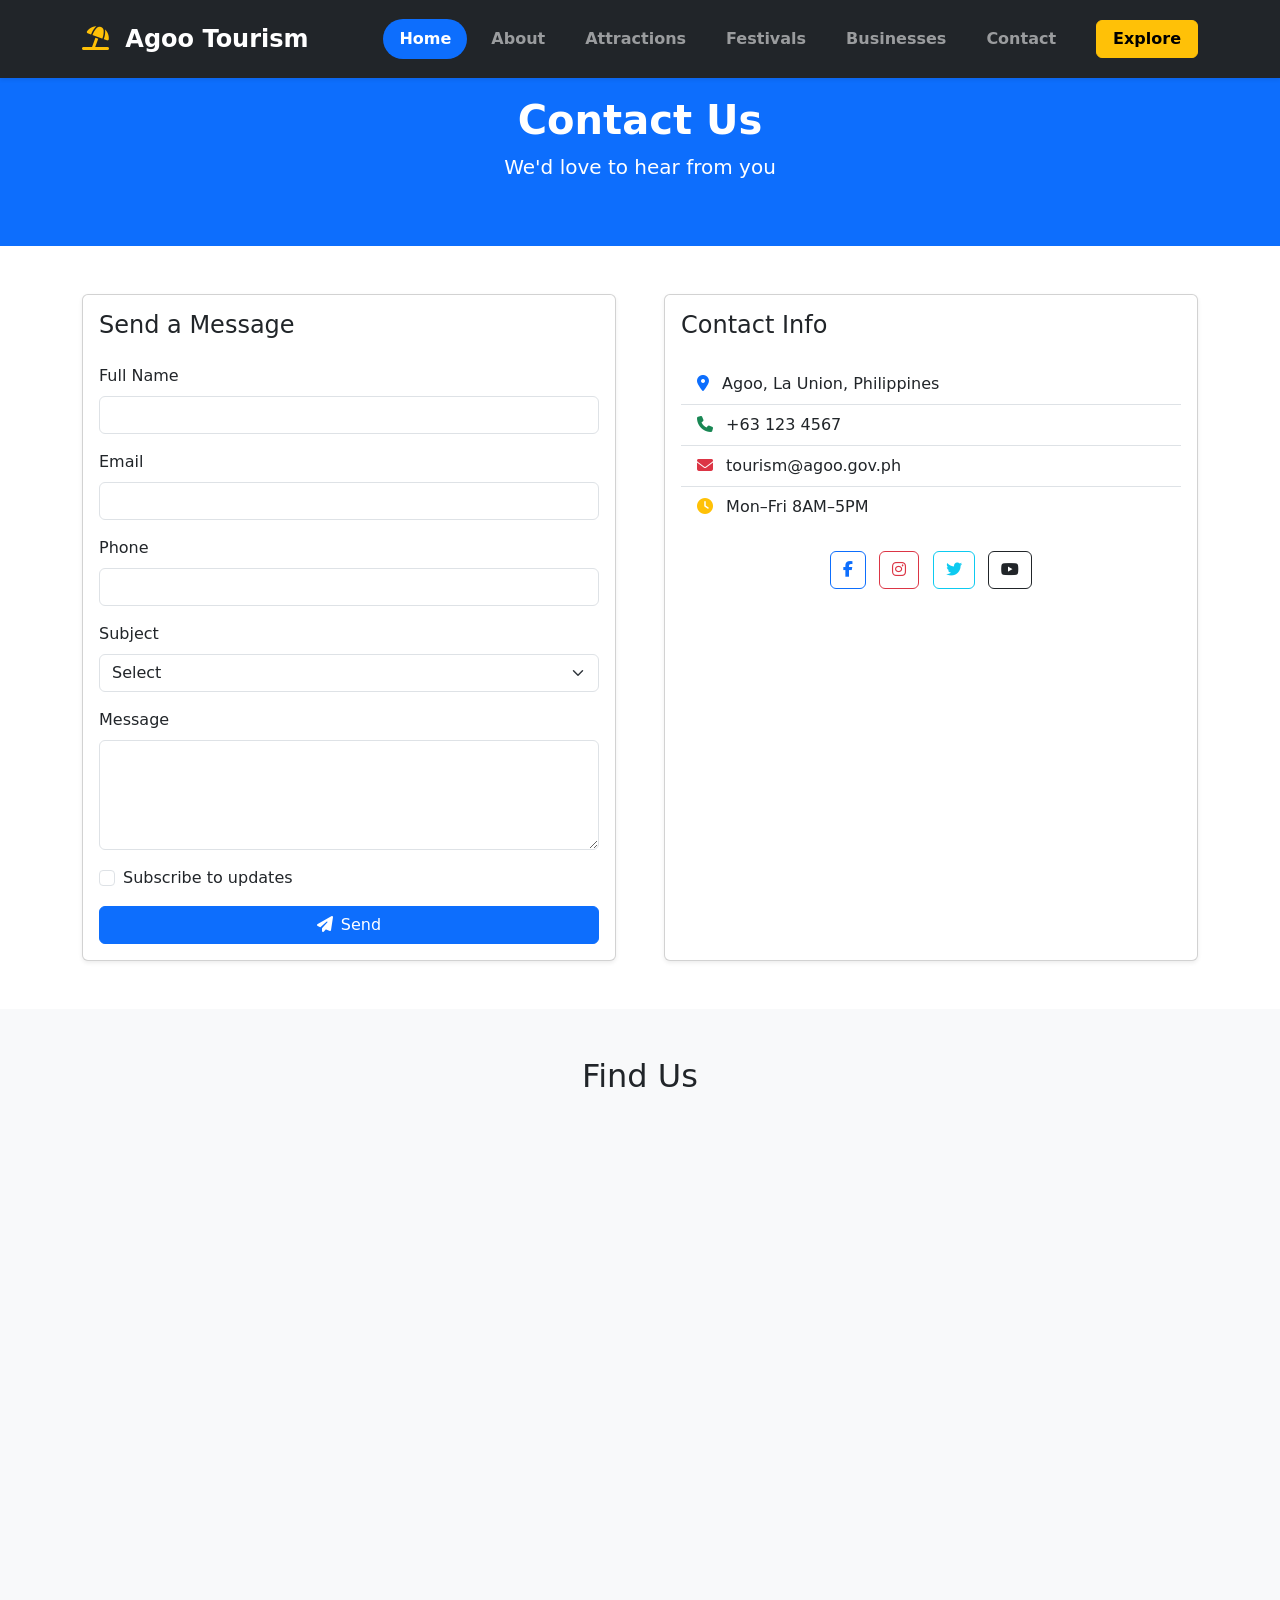
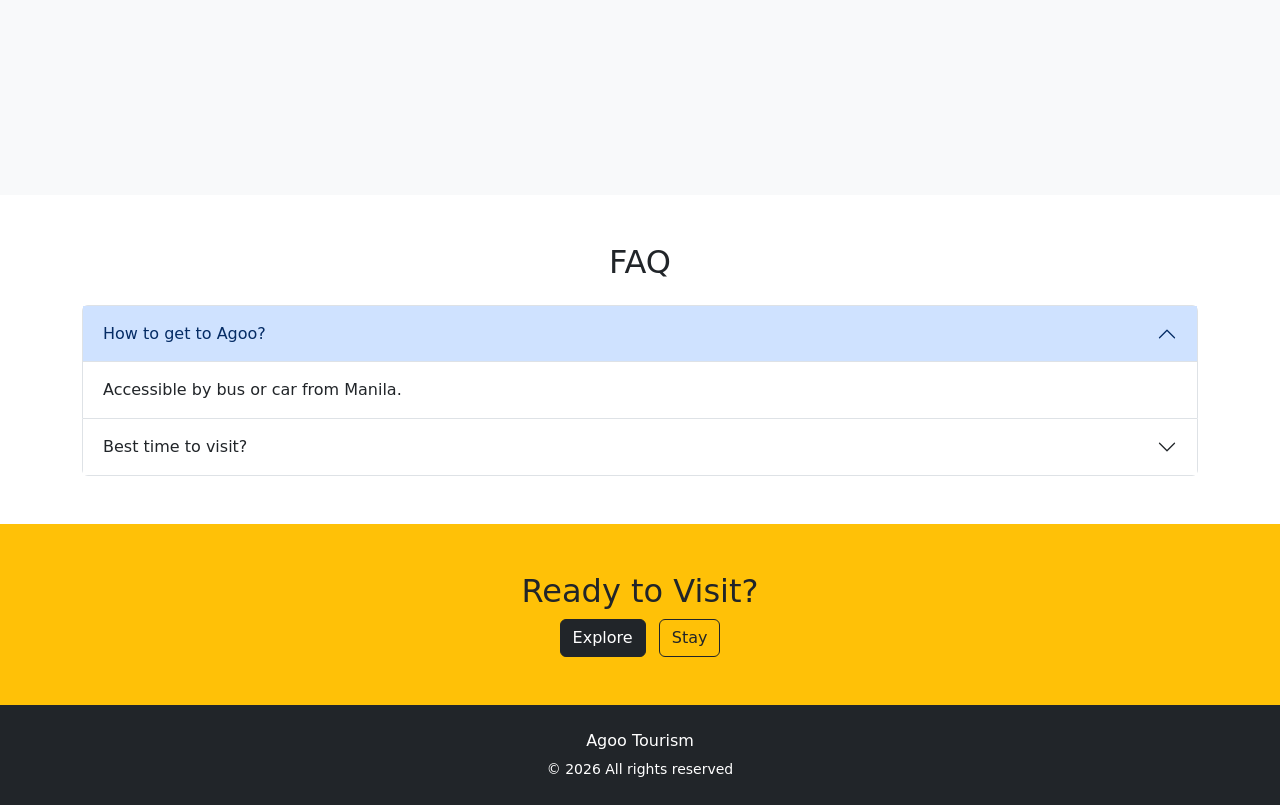
<file: contact.html>
<!DOCTYPE html>
<html lang="en">
<head>
  <meta charset="UTF-8">
  <meta name="viewport" content="width=device-width, initial-scale=1.0">
  <title>Contact - Agoo Tourism</title>

  <!-- Bootstrap -->
  <link href="https://cdn.jsdelivr.net/npm/bootstrap@5.3.2/dist/css/bootstrap.min.css" rel="stylesheet">

  <!-- Font Awesome -->
  <link href="https://cdnjs.cloudflare.com/ajax/libs/font-awesome/6.4.2/css/all.min.css" rel="stylesheet">
</head>

<body>

<!-- NAVBAR -->
<nav class="navbar navbar-expand-lg navbar-dark bg-dark fixed-top shadow-sm py-3">
  <div class="container">

    <!-- Brand -->
    <a class="navbar-brand fw-bold fs-4" href="#">
      <i class="fas fa-umbrella-beach me-2 text-warning"></i> Agoo Tourism
    </a>

    <!-- Toggle -->
    <button class="navbar-toggler" data-bs-toggle="collapse" data-bs-target="#nav">
      <span class="navbar-toggler-icon"></span>
    </button>

    <!-- Links -->
    <div class="collapse navbar-collapse" id="nav">
      <ul class="navbar-nav ms-auto align-items-lg-center gap-lg-2">

        <li class="nav-item">
          <a class="nav-link active fw-semibold px-3 py-2 rounded-pill bg-primary text-white" href="index.html">
            Home
          </a>
        </li>

        <li class="nav-item">
          <a class="nav-link fw-semibold px-3 py-2 rounded-pill" href="about.html">
            About
          </a>
        </li>

        <li class="nav-item">
          <a class="nav-link fw-semibold px-3 py-2 rounded-pill" href="attractions.html">
            Attractions
          </a>
        </li>

        <li class="nav-item">
          <a class="nav-link fw-semibold px-3 py-2 rounded-pill" href="festivals.html">
            Festivals
          </a>
        </li>

        <li class="nav-item">
          <a class="nav-link fw-semibold px-3 py-2 rounded-pill" href="businesses.html">
            Businesses
          </a>
        </li>

        <li class="nav-item">
          <a class="nav-link fw-semibold px-3 py-2 rounded-pill" href="contact.html">
            Contact
          </a>
        </li>

        <!-- CTA -->
        <li class="nav-item ms-lg-3">
          <a class="btn btn-warning fw-semibold px-3" href="#">Explore</a>
        </li>

      </ul>
    </div>

  </div>
</nav>
<!-- HEADER -->
<section class="bg-primary text-white text-center py-5 mt-5">
  <div class="container">
    <h1 class="fw-bold">Contact Us</h1>
    <p class="lead">We'd love to hear from you</p>
  </div>
</section>

<!-- CONTACT -->
<section class="py-5">
  <div class="container">
    <div class="row g-5">

      <!-- FORM -->
      <div class="col-lg-6">
        <div class="card shadow-sm">
          <div class="card-body">
            <h4 class="mb-4">Send a Message</h4>

            <form>
              <div class="mb-3">
                <label class="form-label">Full Name</label>
                <input type="text" class="form-control" required>
              </div>

              <div class="mb-3">
                <label class="form-label">Email</label>
                <input type="email" class="form-control" required>
              </div>

              <div class="mb-3">
                <label class="form-label">Phone</label>
                <input type="tel" class="form-control">
              </div>

              <div class="mb-3">
                <label class="form-label">Subject</label>
                <select class="form-select" required>
                  <option selected disabled>Select</option>
                  <option>General</option>
                  <option>Tourism</option>
                  <option>Business</option>
                  <option>Event</option>
                </select>
              </div>

              <div class="mb-3">
                <label class="form-label">Message</label>
                <textarea class="form-control" rows="4" required></textarea>
              </div>

              <div class="form-check mb-3">
                <input class="form-check-input" type="checkbox">
                <label class="form-check-label">Subscribe to updates</label>
              </div>

              <button class="btn btn-primary w-100">
                <i class="fas fa-paper-plane me-2"></i>Send
              </button>
            </form>

          </div>
        </div>
      </div>

      <!-- INFO -->
      <div class="col-lg-6">
        <div class="card shadow-sm h-100">
          <div class="card-body">
            <h4 class="mb-4">Contact Info</h4>

            <ul class="list-group list-group-flush">

              <li class="list-group-item">
                <i class="fas fa-map-marker-alt me-2 text-primary"></i>
                Agoo, La Union, Philippines
              </li>

              <li class="list-group-item">
                <i class="fas fa-phone me-2 text-success"></i>
                +63 123 4567
              </li>

              <li class="list-group-item">
                <i class="fas fa-envelope me-2 text-danger"></i>
                tourism@agoo.gov.ph
              </li>

              <li class="list-group-item">
                <i class="fas fa-clock me-2 text-warning"></i>
                Mon–Fri 8AM–5PM
              </li>

            </ul>

            <div class="mt-4 text-center">
              <a class="btn btn-outline-primary me-2"><i class="fab fa-facebook-f"></i></a>
              <a class="btn btn-outline-danger me-2"><i class="fab fa-instagram"></i></a>
              <a class="btn btn-outline-info me-2"><i class="fab fa-twitter"></i></a>
              <a class="btn btn-outline-dark"><i class="fab fa-youtube"></i></a>
            </div>

          </div>
        </div>
      </div>

    </div>
  </div>
</section>

<!-- MAP -->
<section class="py-5 bg-light">
  <div class="container">
    <h2 class="text-center mb-4">Find Us</h2>

    <div class="ratio ratio-16x9">
      <iframe src="https://www.google.com/maps?q=Agoo,LaUnion&output=embed"></iframe>
    </div>
  </div>
</section>

<!-- FAQ -->
<section class="py-5">
  <div class="container">
    <h2 class="text-center mb-4">FAQ</h2>

    <div class="accordion" id="faq">

      <div class="accordion-item">
        <button class="accordion-button" data-bs-toggle="collapse" data-bs-target="#q1">
          How to get to Agoo?
        </button>
        <div id="q1" class="accordion-collapse collapse show" data-bs-parent="#faq">
          <div class="accordion-body">Accessible by bus or car from Manila.</div>
        </div>
      </div>

      <div class="accordion-item">
        <button class="accordion-button collapsed" data-bs-toggle="collapse" data-bs-target="#q2">
          Best time to visit?
        </button>
        <div id="q2" class="accordion-collapse collapse" data-bs-parent="#faq">
          <div class="accordion-body">November to May is ideal.</div>
        </div>
      </div>

    </div>
  </div>
</section>

<!-- CTA -->
<section class="bg-warning text-dark text-center py-5">
  <div class="container">
    <h2>Ready to Visit?</h2>
    <a class="btn btn-dark me-2">Explore</a>
    <a class="btn btn-outline-dark">Stay</a>
  </div>
</section>

<!-- FOOTER -->
<footer class="bg-dark text-white text-center py-4">
  <div class="container">
    <p class="mb-1">Agoo Tourism</p>
    <small>© 2026 All rights reserved</small>
  </div>
</footer>

<script src="https://cdn.jsdelivr.net/npm/bootstrap@5.3.2/dist/js/bootstrap.bundle.min.js"></script>
</body>
</html>
</file>
